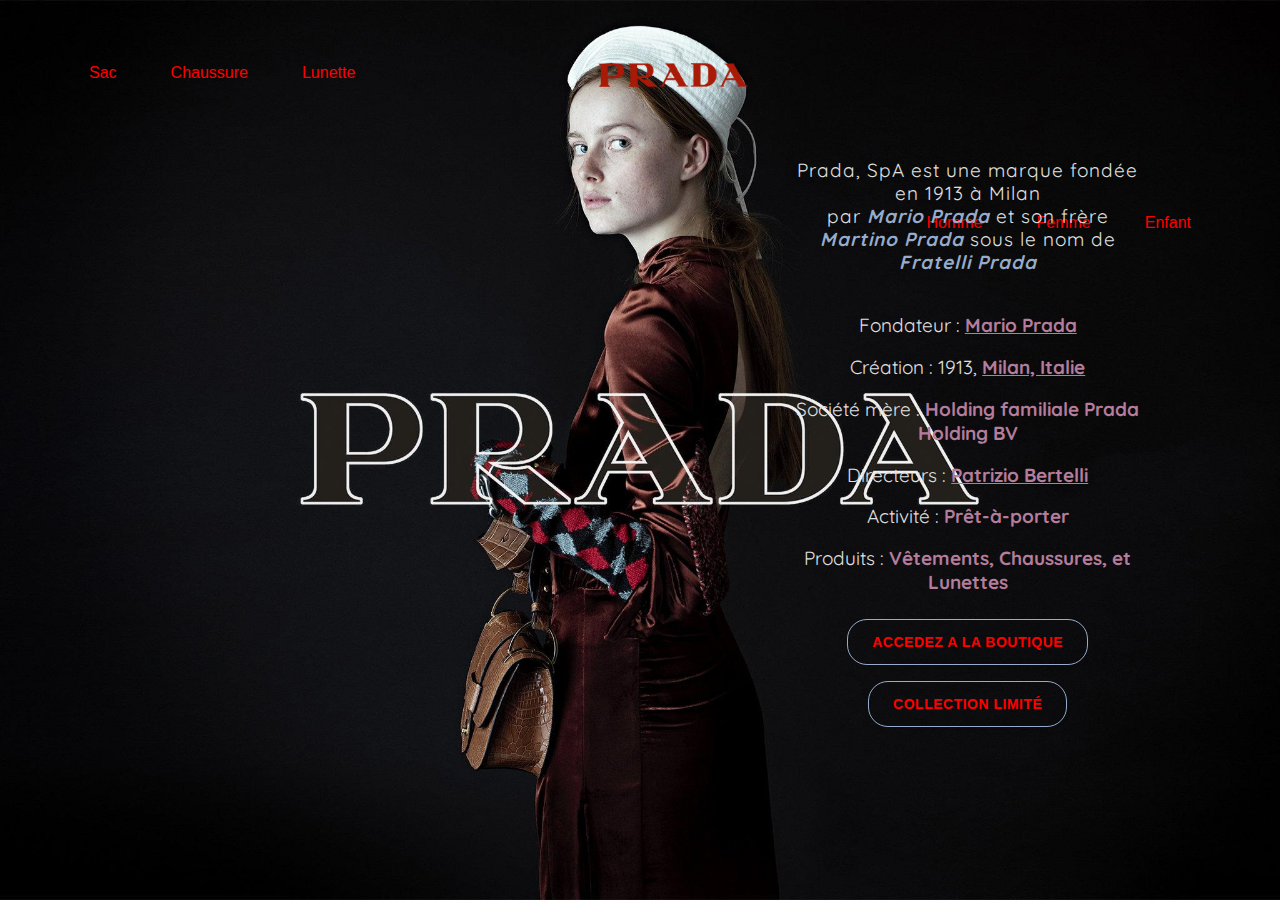
<file: Prada - Margin - Padding - float/index.html>
<!DOCTYPE html>
<html lang="fr">

<head>
    <meta charset="UTF-8">
    <meta http-equiv="X-UA-Compatible" content="IE=edge">
    <meta name="viewport" content="width=device-width, initial-scale=1.0">
    <title>Prada</title>
    <link rel="stylesheet" href="./css/style.css">
    <link rel="preconnect" href="https://fonts.googleapis.com">
    <link rel="preconnect" href="https://fonts.gstatic.com" crossorigin>
    <link href="https://fonts.googleapis.com/css2?family=Quicksand&display=swap" rel="stylesheet">
</head>

<body>
    <nav>
        <ul class="Menu">
            <li><a href="">Sac</a></li>
            <li><a href="">Chaussure</a></li>
            <li><a href="">Lunette</a></li>
        </ul>
        <img src="./Image/LogoPrada.png" width="150" alt="">
         <ul class="MenuTwo">
            <li><a href="">Homme</a></li>
            <li><a href="">Femme</a></li>
            <li><a href="">Enfant</a></li>
        </ul>
    </nav>
    <section>

        <div class="slider">
            <div class="load"></div>
        </div>

        <div class="InfoPrada">

              <p class="Descri">
                Prada, SpA est une marque fondée en 1913 à Milan
                <br>
                par <span class="nomFondateur">Mario Prada</span> et son frère
                <span class="nomFondateur">Martino Prada</span> sous le nom de
                <span class="nomFondateur">Fratelli Prada</span>
            </p>

             <p>
                <span>Fondateur :</span>
                <a href="https://en.wikipedia.org/wiki/Mario_Prada" target="_blank"> Mario Prada</a>
            </p>

             <p>
                <span>Création : 1913,</span>
                <a href="https://fr.wikipedia.org/wiki/Milan" target="_blank"> Milan, Italie</a>
            </p>

              <p>
                <span>Société mère : </span>
                <a> Holding familiale Prada Holding BV</a>
            </p>

             <p>
                <span>Directeurs : </span>
                <a href="https://en.wikipedia.org/wiki/Patrizio_Bertelli" target="_blank"> Patrizio Bertelli</a>
            </p>

             <p>
                <span>Activité : </span>
                <a> Prêt-à-porter</a>
            </p>

              <p>
                <span>Produits : </span>
                <a> Vêtements, Chaussures, et Lunettes</a>
            </p>

            <button>
                <a href="">Accedez a la boutique</a>
            </button>

            <button>
                <a href="">Collection limité</a>
            </button>

        </div>

    </section>
</body>

</html>
</file>
<file: Prada - Margin - Padding - float/css/style.css>
*{
    margin: 0;
    padding: 0;
}
body {
     background-image: url("../Image/bgPrada.jpg");
     background-size: cover;
    background-position: center;
    background-repeat: no-repeat;
    width: 100%;
    height: 100vh;
}

/* ============================================= NAVBAR ====================================================== */

nav {
    height: 100px;
    width: 100%;
}
.Menu {
    float:left ;
    padding: 5%;
}
nav img {
    float: left;
    margin-left: 12%;
    margin-right: 12%;
}
.MenuTwo {
    float: right;
    padding: 5%;
}
nav li {
    display: inline;
    padding: 25px;
}
nav ul li a {
    text-decoration: none;
    color: red;
    font-family: benton-sans, sans-serif;
}
nav ul li a:hover {
    color: white;
    border-bottom: 3px solid red;
    transition: 0.7s;
}

/* ============================================= SECTION ====================================================== */

.load{
    animation: slide 2s;
}
.slider {
    background-position: center;
    background-repeat: no-repeat;
    background-size: cover;
    width: 27%;
    height: 76vh;
    border-radius: 19px;
    animation: slide 40s infinite;
    -webkit-animation: slide 14.50s ease-in-out infinite;
    float: left;
    margin-left: -65%;
    margin-top: 3%;
}
@keyframes slide {
    0% {
        background-image: url("../Image/bg1.jpeg");
    }

    20% {
        background-image: url("../Image/bg1.jpeg");
    }

    20.01% {
        background-image: url("../Image/bg2.jpeg");
    }

    40% {
        background-image: url("../Image/bg2.jpeg");
    }

    40.01% {
        background-image: url("../Image/bg3.jpeg");
    }

    60% {
        background-image: url("../Image/bg3.jpeg");
    }

    60.01% {
        background-image: url("../Image/bg4.jpeg");
    }

    80% {
        background-image: url("../Image/bg4.jpeg");
    }

    80.01% {
        background-image: url("../Image/bg5.jpeg");
    }

    100% {
        background-image: url("../Image/bg5.jpeg");
    }
}
.InfoPrada {
    float: right;
    width: 35%;
    text-align: center;
    margin-right: -31%;
}
.Descri {
    line-height: 23px;
    letter-spacing: 1px;
    margin-right: 19%;
    margin-bottom: 21px;
    color: #e0e0e0;
}
.nomFondateur {
    font-style: italic;
    font-weight: bolder;
    color: #97abcc !important;
}
.InfoPrada p {
    font-family: 'Quicksand', sans-serif;
    font-size: 19px;
    padding: 2%;
    margin-right: 19%;
}
.InfoPrada a {
    color: #b47d9C;
    font-weight: 700;
}

.InfoPrada span {
    color: #e0e0e0;
}

.InfoPrada button {
    background: transparent;
    border-radius: 20px;
    padding: 14px 24px;
    font-size: 14px;
    font-weight: normal;
    outline: none;
    text-transform: uppercase;
    letter-spacing: 0.5px;
    margin-top: 1rem;
    border: 1px solid #97abcc;
    margin-right: 19%;
}

.InfoPrada button a {
    text-decoration: none;
    color: red;
}


.InfoPrada button:hover {
    border: 1px solid rgb(255, 0, 0);
}
</file>
